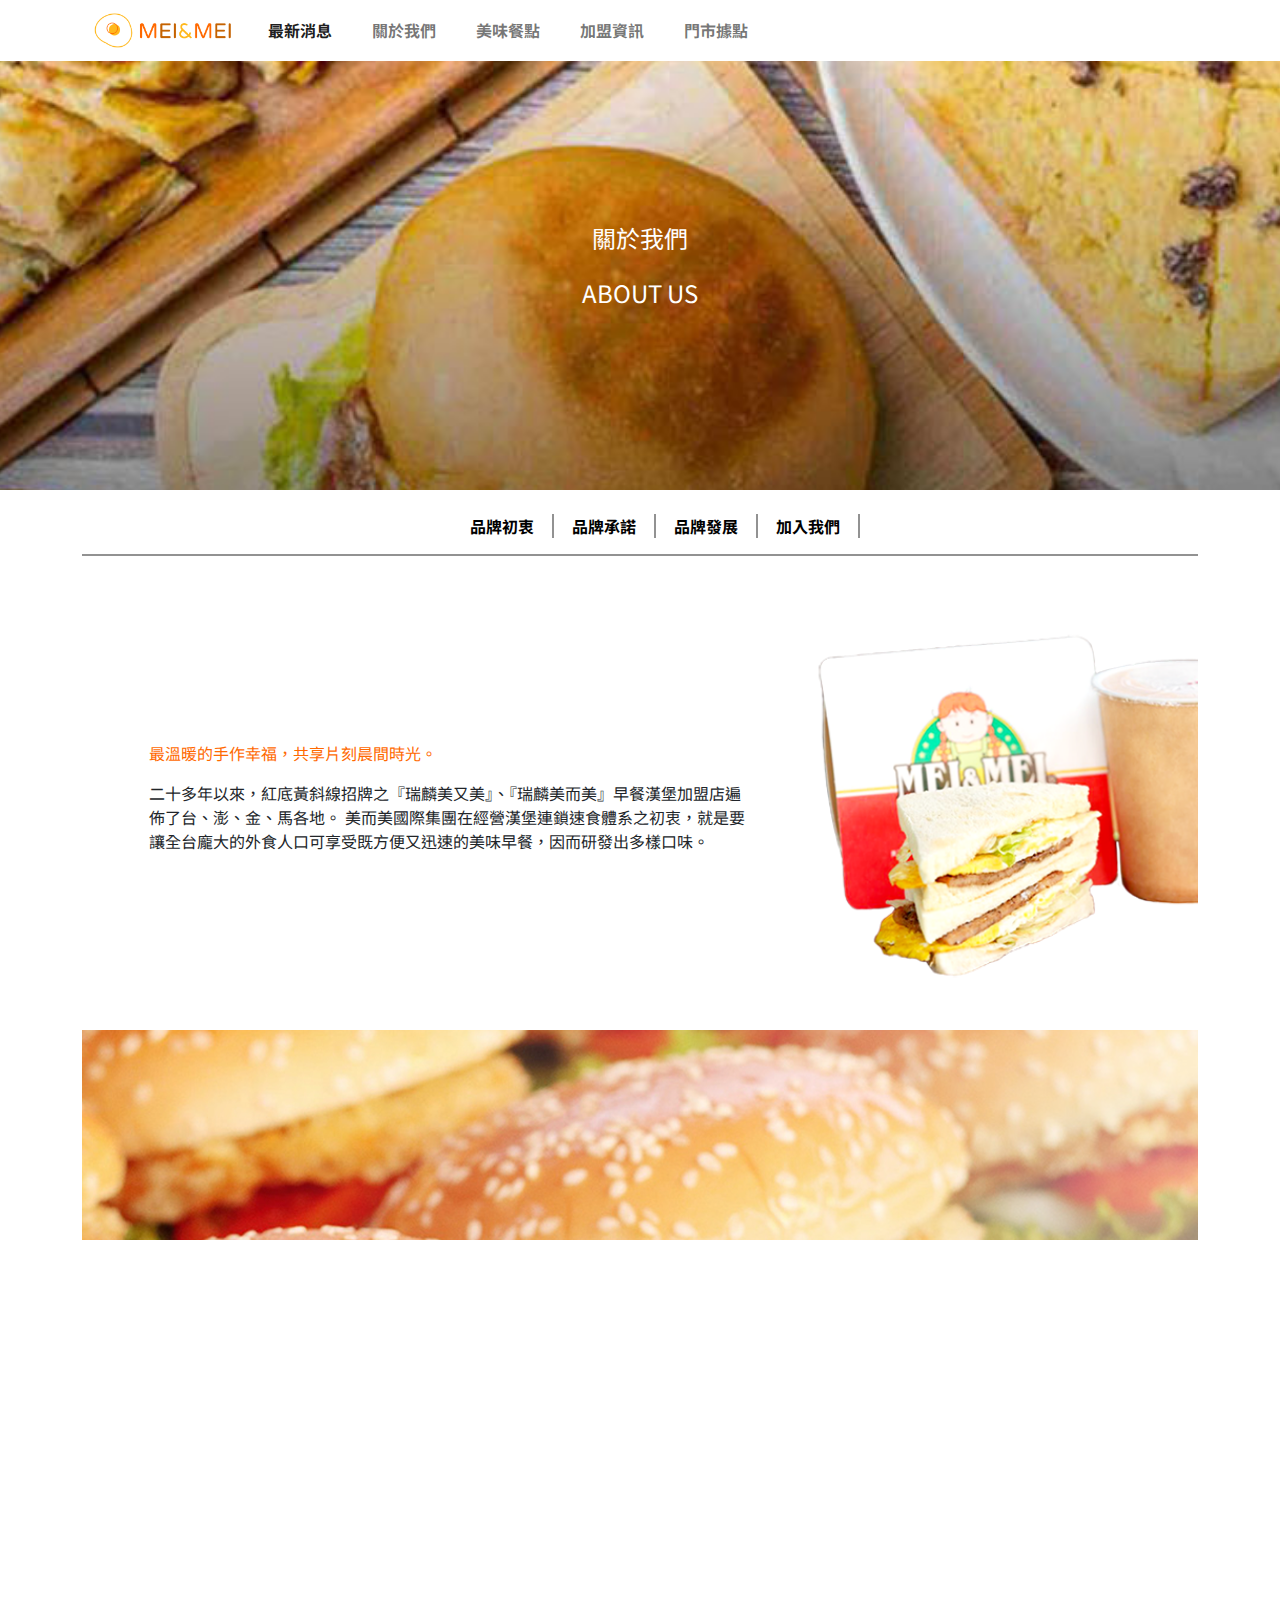
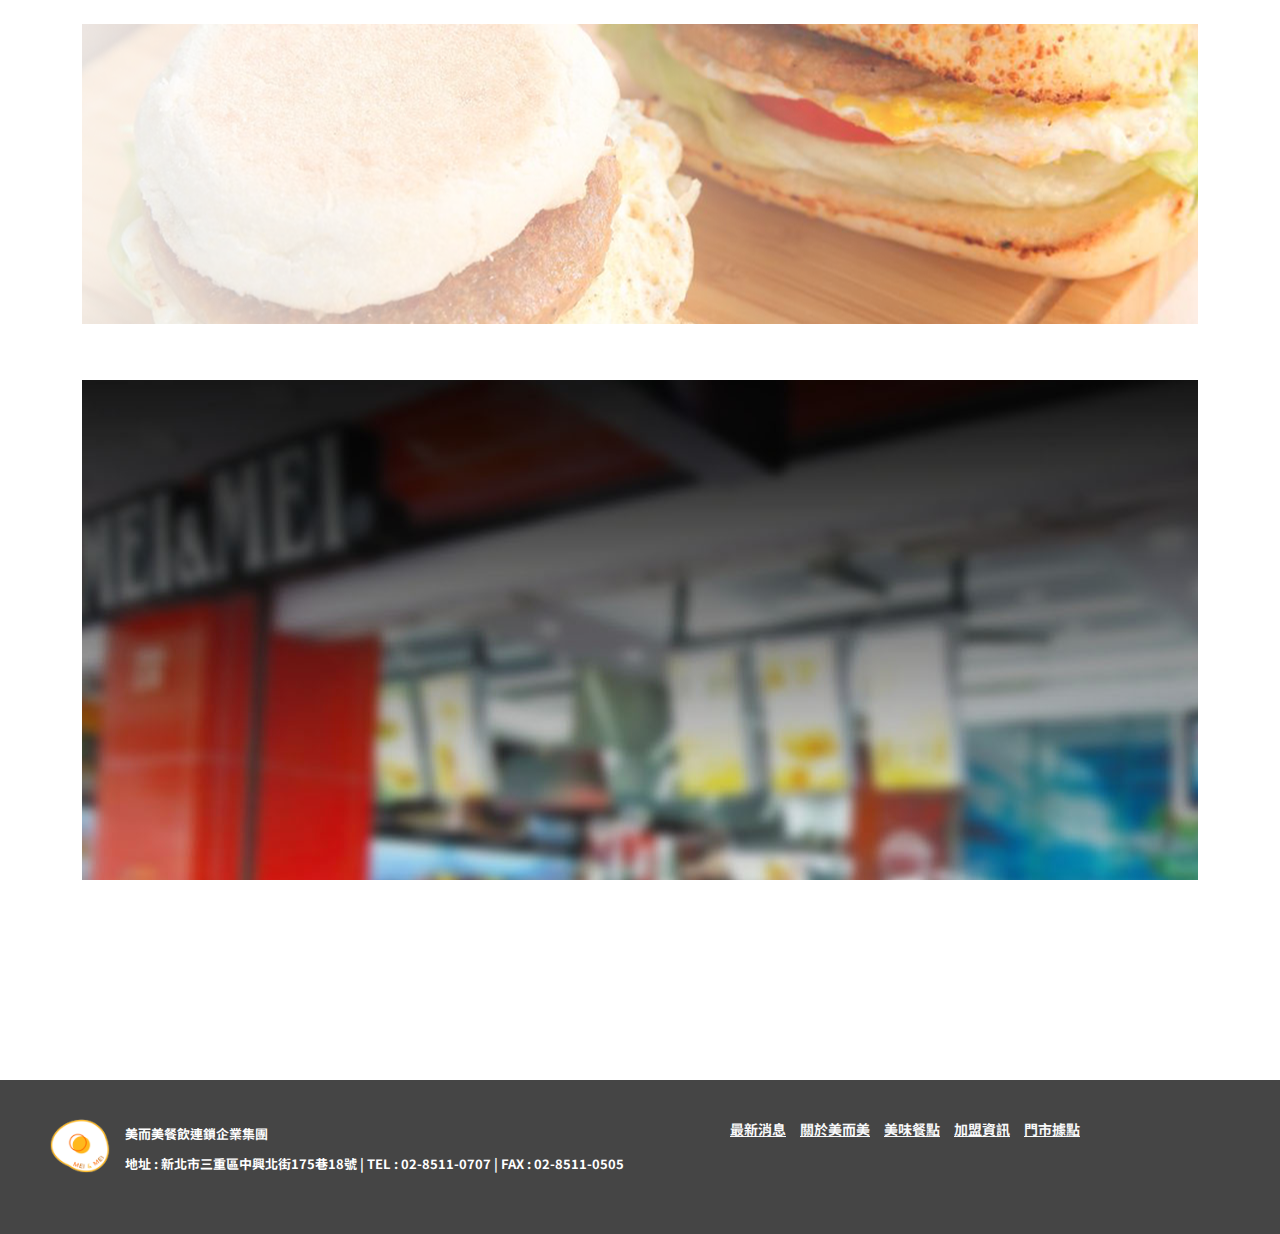
<file: aboutus.html>
<!DOCTYPE html>
<html>

<head>
    <meta name="viewport" content="width=device-width, initial-scale=1">
    <meta charset="utf-8">
    <title>關於我們-美而美早餐 MEI&MEI</title>
    <link rel="stylesheet" href="https://necolas.github.io/normalize.css/8.0.1/normalize.css">
    <link rel="stylesheet" href="css/style.css">
    <link rel="stylesheet" href="css/bootstrap.min.css">
    <link rel="stylesheet" href="https://use.fontawsome.com/releases/v5.3.1/css/all.css" crossorigin="anonymous">
    <link rel="stylesheet" href="css/animate.compat.css">
    <script src="js/wow.min.js"></script>
    <link rel="preconnect" href="https://fonts.gstatic.com">
    <link href="https://fonts.googleapis.com/css2?family=Noto+Sans+TC:wght@400;500;700;900&display=swap" rel="stylesheet">
    
    
    <!-- 線上icon -->
</head>

<body>
    <div class="body">
        <!-- <header id="header">
            <div class="navbar">
                <a class="logo" href="https://chengjyun122.github.io/midterm/"><img src="./img/logo-mei&mei.png"></a>
                <nav class="nav">
                    <ul class="nav_list" type="none">
                        <li class="nav_item"><a href="">最新消息</a></li>
                        <li class="nav_item"><a href="">關於我們</a></li>
                        <li class="nav_item"><a href="https://chuyingru.github.io/MEI-MEI/">美味餐點</a></li>
                        <li class="nav_item"><a href="">加盟資訊</a></li>
                        <li class="nav_item"><a href="">門市據點</a></li>
                    </ul>
                </nav>
            </div>
        </header> -->
        <header>
            <div class="container">
                <nav class="navbar navbar-expand-lg navbar-light ">
                    <div class="container-fluid">
                        <a class="navbar-brand" href="index.html">
                            <img src="./img/mei_header.png" alt="mei_header">
                        </a>
                        <button class="navbar-toggler" type="button" data-bs-toggle="collapse" data-bs-target="#navbarSupportedContent" aria-controls="navbarSupportedContent" aria-expanded="false" aria-label="Toggle navigation">
                            <span class="navbar-toggler-icon"></span>
                        </button>
                        <div class="collapse navbar-collapse" id="navbarSupportedContent">
                            <ul class="navbar-nav me-auto mb-2 mb-lg-0">
                                <li class="nav-item">
                                    <a class="nav-link active " aria-current="page" href="index.html">最新消息</a>
                                </li>
                                <li class="nav-item">
                                    <a class="nav-link " aria-current="page" href="aboutus.html">關於我們</a>
                                </li>
                                <li class="nav-item">
                                    <a class="nav-link " aria-current="page" href="menu.html">美味餐點</a>
                                </li>
                                <li class="nav-item">
                                    <a class="nav-link " aria-current="page" href="#">加盟資訊</a>
                                </li>
                                <li class="nav-item">
                                    <a class="nav-link " aria-current="page" href="#">門市據點</a>
                                </li>
                            </ul>
                        </div>
                    </div>
                </nav>
            </div>
        </header>

        <div class="about_us">
            <div class="container_fluid">
                <div class="header_img">
                    <p class="header_title">關於我們</p>
                    <p class="header_title english">ABOUT US</p>
                </div>
            </div>
            <div class="container">
                

                <!-- nav_list-->
                <nav class="navbar">
                    <ul class="nav_list second_list" type="none">
                        <li class="nav_list_item_link"><a href="#section1">品牌初衷</a></li>
                        <div class="dropdown">
                            <li class="nav_list_item_link"><a href="#section2">品牌承諾</a></li>
                            <li class="nav_list_item_link"><a href="#section3">品牌發展</a></li>
                            <li class="nav_list_item_link"><a href="#section4">加入我們</a></li>                        
                        </div>
                    </ul>
                    <!-- <div>
                        <a class="nav-link dropdown-toggle" href="#" id="navbarDropdownMenuLink" data-toggle="dropdown" aria-haspopup="true" aria-expanded="false">
                            Dropdown link
                        </a>
                        <div class="dropdown-menu" aria-labelledby="navbarDropdownMenuLink">
                            <a class="dropdown-item" href="#section2">品牌承諾</a>
                            <a class="dropdown-item" href="#section3">品牌發展</a>
                            <a class="dropdown-item" href="#section4">加入我們</a>
                        </div>
                    </div> -->
                </nav>
                
                <!-- nav_list mobile
                <nav class="navbar navbar_mobile">
                    <ul class="nav_list secend_list btn-group" type="none">
                        <li class="nav-item dropdown"><a class="nav-link dropdown-toggle" id="navbarDropdown" role="button" data-bs-toggle="dropdown" aria-expanded="false" href="#section1">品牌初衷</a></li>
                        <ul class="dropdown-menu" aria-labelledby="navbarDropdown">
                            <li><a class="dropdown-item" href="#section2">品牌承諾</a></li>
                            <li><a class="dropdown-item" href="#section3">品牌發展</a></li>
                            <li><a class="dropdown-item" href="#section4">加入我們</a></li>
                        </ul>
                    </ul>
                </nav> -->
                
                <!--part1-->
                <div class="top_content wow fadeIn" data-wow-delay="0.5s" id="section1">
                    <div class="top_content_scripts">
                        <p class="top_sub">最溫暖的手作幸福，共享片刻晨間時光。</p>
                        <p class="top_script">二十多年以來，紅底黃斜線招牌之『瑞麟美又美』、『瑞麟美而美』早餐漢堡加盟店遍佈了台、澎、金、馬各地。
                            美而美國際集團在經營漢堡連鎖速食體系之初衷，就是要讓全台龐大的外食人口可享受既方便又迅速的美味早餐，因而研發出多樣口味。</p>
                    </div>
                    <img src="./img/sandwich_img.png" alt="sandwich">
                </div>

                <div class="ul_box wow fadeInLeft" data-wow-delay="0.5s" id="section2">
                    <!--<img class="hamburger_background" src="./img/hamburger_background.jpg">-->
                    <ul class="ul_list">
                        <li>全國第一家檢驗合格的早餐連鎖優良食品工廠登記證</li>
                        <li>所有銷售的產品均具有華南產物5000萬元產品責任險</li>
                        <li>本土速食連鎖業界第一品牌的地位</li>
                    </ul>
                </div>
                <div class="hamburger_background"></div>
                <div class="body_content wow fadeInRight" data-wow-delay="0.5s">
                    <img src="./img/tableware_img.png" alt="tableware">
                    <p class="body_script">因應網路時代的來臨，從街坊的親切鄰居到優質食材團購人氣賣家，「美而美」突破傳統
                        早餐店的經營模式，成為率先跨入B2C的餐飲業代表，推出食材網購雲端服務，讓喜愛美
                        而美產品的消費者們，在家也能輕鬆料理美味餐點。</p>
                </div>
                <div class="logo_part" id="section3">
                    <!--<div class="logo_background"></div>-->
                    <div class="logo_content wow fadeInUp" data-wow-delay="0.5s">
                        <p class="logo_script">瑞麟美而美持續不斷在學習與改變，積極朝向新的的營業模式前進。
                            同時也在管理雜誌、哈佛企管網等調查評鑑為「消費者心中第一
                            名」品牌，「美而美」已經是台灣人早餐的代名詞。</p>
                        <div class="logo_img_box">
                            <img src="./img/logo-part-img.png">
                        </div>
                    </div>
                </div>

                <div class="bottom_content" id="section4">

                    <!--<img src="./img/shop_background.jpg">-->
                    <div class="bottom_up wow fadeInLeft" data-wow-delay="0.5s">
                        <p class="bottom_up_script">瑞麟美而美於2010年開始正式通過HACCP ISO22000國際認證，以安全性高、機動性、創業基金低和多元化的商品為主要訴求。</p>
                        <div class="icon">
                            <img src="./img/icon-01.png" alt="icon">
                            <img src="./img/icon-02.png" alt="icon">
                            <img src="./img/icon-03.png" alt="icon">
                            <img src="./img/icon-04.png" alt="icon">
                        </div>
                    </div>
                    <div class="bottom_down wow fadeInRight" data-wow-delay="0.5s">
                        <img src="./img/shop_img.jpg" alt="shop">
                        <div class="bottom_down_right">
                            <div class="bottom_down_script">
                                <p>帶給消費者最親切多元的選擇，並提供完善的後勤支援給加盟主，由從原物料研發、生產、物流、銷售、服務等，一路垂直管理到第一線品牌經營模式，打造出一個最貼近生活的夢想工作！</p>
                            </div>
                            <div class="start_section wow bounceIn">
                                <div class="start_button">
                                    <a href="#" class="start">START NOW</a>
                                    <div class="polygon">
                                        <img src="./img/polygon.png">
                                    </div>
                                </div>
                            </div>
                        </div>
                    </div>
                </div>
        </div>
        </div>
    </div>
    <script src="js/jQuery.js"></script>
    <script src="js/bootstrap.min.js"></script>
    <script src="js/script.js"></script>
   
    <!-- <script src="https://raw.githubusercontent.com/graingert/WOW/master/LICENSE"></script> -->
</body>
<footer>
    <div id="footer">
       <div class="footer_bg">
           <div class="container footer_container p-4">
               <div class="row footer">
                   <div class="footer_img col-md-1">
                       <img class="mei_footer_img"src="img/mei_footer.png" alt="mei_footer">
                   </div>
                   <div class="about col-md-7 ">
                       <p>美而美餐飲連鎖企業集團<br>地址 :  新北市三重區中興北街175巷18號  | TEL : 02-8511-0707 | FAX : 02-8511-0505</p>
                   </div>
                    <ul class=" more col-md-4 list-unstyled text-nowrap">
                       <li>
                           <a href="index.html" class="more_link text-light">最新消息</a>
                       </li>
                       <li>
                           <a href="aboutus.html" class="more_link text-light">關於美而美</a>
                       </li>
                       <li>
                           <a href="menu.html" class="more_link text-light">美味餐點</a>
                       </li>
                       <li>
                           <a href="#" class="more_link text-light">加盟資訊</a>
                       </li>
                       <li>
                           <a href="#" class="more_link text-light">門市據點</a>
                       </li>
                   </ul>
               </div>
           </div>
       </div>
   </div>
</footer>

</html>
</file>
<file: css/style.css>
/*basic settings*/
*{
    font-family: 'Noto Sans TC', sans-serif;
}

html {
    background-color: #FFF;
}

body {
    font-family:  sans-serif,"微軟正黑體" ;
    font-size: 1.3em;
    color: #454545;
    line-height: 1.3em;
}

.container {
    max-width: 1440px;
    margin-left: auto;
    margin-right: auto;
    min-height: 100%;
}

/*header*/

html{
    height: 100%;
}
img{
    max-width: 100%;
}
header nav img{
    width: 160px;
}
header li{
    margin: 0 12px;
    display: block;
    color: black;
    font-size: 16px;
    font-weight: bold;
}

header{
    display: flex;
    align-items: center;
    justify-content: space-between;
    background-color: white;

    position: fixed;
    z-index: 1;
    width: 100%;
    top: 0;
    box-sizing: border-box;
}

.second_list{
    display: flex;
    align-items: center;
    list-style: none;
}

.second_list a{
    display: block;
    text-decoration: none;
    color: black;
    font-size: 16px;
    font-weight: bold;
    margin: 0px 18px;
}

.second_list a:hover{
    color: #FF6900;
}

/*about us*/
.header_img {
    display: block;
    background: #fff url(../img/header_img.jpeg) center no-repeat;
    width: 100%;
    height: 490px;   
    margin-top: 0;
    /* background-repeat: no-repeat; */
    background-attachment: fixed;
    background-position: center;
    background-size: cover;
}

/* .header_img:hover {
    background-size: 110%;
} */

.header_title {
    font-size: 24px;
    text-align: center;
    color: #FFF;
    padding-top: 220px;
}
.english {
    padding-top: 3px;
}


/*nav list*/
.nav_list .secend_list {
    display: flex;
    justify-content: center;
}

.second_list .dropdown {
    display: flex;
}

.second_list {
    display: flex;
    justify-content: center;
    align-items: center;
    border-bottom: 2px #929292 solid;
    width: 100%;
}

.second_list a {
    display: block;
}

.nav_list_item_link {
    border-right: 2px #929292 solid ;
    margin: 1em 0 1em 0;
}

.nav_list_item_link:hover {
    color: #FF6900;
}

.link_one {
    border-left: 2px #929292 solid ;
    margin: 1em 0 1em 0;
}


/*part1*/
.top_content {
    display: flex;
    width: 100%;
    height: 450px;
    align-items: center;
    overflow: hidden;
}

.top_content_scripts {
    padding-left:6%;
    width: 60%;
}

.top_sub {
    color: #FF6900;
}

.hamburger_background {
    background-color: #FFF;
}

.top_content img {
    height: 80%;
    margin-right: -40%;
    padding-left: 5%;
}


/*part2 hamburger banner*/
.ul_box {
    position: absolute;
    background-color:rgba(0, 0, 0, 0.8);
    width: 60%;
    height: 240px;
    border-radius: 12px;
    margin-top: -15px;
    margin-left: 5%;
}

.ul_box ul {
    color: #FFF;
    text-align: left;
    line-height: 4em;
    margin: 1.5em 0 0 20px;
}

.ul_list li{
    list-style-position: inside;
    list-style-image: url(../img/list.png);
}

.hamburger_background {
background: #fff url(../img/hamburger_background.png) center no-repeat;
width: 100%;
height: 210px;
}

/*part3 */
.body_content {
    display: flex;
    height: 90%;
    padding: 1.2em 0 1.2em 0;
    align-items: center;
    overflow: hidden;
}

.body_content img {
    display: block;
    height: 23em;
    margin-left: -15%;
    margin-bottom: -2%;
}

.body_content p {
    margin: 0 1em 0 6%;
    padding-top: 2em;
}

/*part4 logo*/
.logo_part {
    background:#fff url(../img/logo_background.png) center no-repeat;
    height: 300px;
    margin-bottom: 5%;
}

.logo_content {
    display: flex;
    height: 100%;
    justify-items: space-between;
    align-items: center;
    margin-left: 7%;  
}

.logo_content p {
    width: 45%;
}

.logo_img_box {
    display: flex;
    justify-content: center;
    align-items: center;
    margin-left: 7%;
    width: 40%;
    height: 140px;
    background-color: rgba(255, 255, 255, 0.3);
    border-radius: 10px;
    /*display: table;*/
}

.logo_img_box img{
    display: block;
    /* padding: 1em 1em 1em 1em; */
    width: 80%;
    /*display:table-cell;
    vertical-align:middle;
    text-align:center;*/
}

/*part5 shop*/
.bottom_content {
    background: #fff url(../img/shop_background.jpg) center no-repeat;
    height: 500px;
    width: 100%;
}

.bottom_content p {
    color: #FFF;
}

.bottom_up {
    display: flex;
    height: 243px;
    align-items: center;
    justify-content: space-between;
}

.bottom_up p {
    margin-left: 7%;
    width: 40%;
}

.bottom_up .icon{
    margin-right: 1.5em;
}

.icon img {
    margin: 0 1em;
}

.bottom_down {
    display: flex;
    justify-content: space-between;
    width: 100%;
    height: 468px;
    overflow: hidden;
}

.bottom_down img {
    border-radius: 15px;
    /* filter: drop-shadow(4px 4px 4px rgba(0, 0, 0, 0.25)); */
    /* float: left; */
    width: 650px;
    height: 400px;
    display: block;
    margin-top: 0.5em;
    margin-left: -6%;
    
}

.bottom_down p {
    padding: 1.3em 0 0 3.2em;
    width: 90%;
}

.bottom_down_right {
    display: flex;
    flex-direction: column;
    align-items: center;
    justify-content: space-between;
}

/*start now*/
.start_section {
    /* position: absolute;*/
    margin: 0 0 4em 2em; 
}

.start_button {
    display: flex;
    justify-content: center;
    background-color: #ffb81C;
    width: 295px;
    height: 97.5px;
    border-radius: 20px;
    transition: 0.7s;
}

.start_button:hover {
    background-color:  #ee720d;
    border-radius: 56px;
}

.start_button:hover >.start {
    color: #454545;
}

.start {
    transition: 0.5s;
}

.start_button a {
    display: block;
    text-decoration: none;
    color: #FFF;
    text-align: center;
    font-size: 24px;
    padding: 30px 1em 0 0;
}

.polygon img{
    width: 27px;
    height: 27px;
    margin-top: 36px;
    margin-left: -5Spx;
    filter: none;
    border-radius: 0;
}

/* footer */
#footer{
    background-color: #454545;
    color: white;
    display: flex;
    flex-direction: row;
    padding: 15px;
    margin-top: 200px;
}
.footer_bg{
    background-color: #454545;   
}
.footer_container{
    padding: 20px 20px;
}
.about{
    display: flex;
    flex-direction: row;
    font-size: 13px;
    font-weight: bold;
    line-height: 30px;
}
.more{
    display: flex;
    flex-direction: row;  
    font-size: 14px;
    font-weight: bold;
}
.more_link{
    margin: 0px 7px;
}
.mei_footer_img{
    margin: 0px 10px;
}

@media only screen and (max-width: 1200px) {
    
    /* part4 */
        
    .logo_content p {
        width: 45%;
    }
    
    /* part5 up*/
    .bottom_up p {
        width: 45%;
    }

    .bottom_up .icon{
        margin-right: 1.5em;
    }

    .icon img {
        margin: 0.5em;
        width: 5em;
    }

    /* part5 down*/
    .bottom_down img {
        width: 600px;
        display: block;
        margin-top: 0.3em;
        margin-left: -15%;        
    }

    .bottom_down p {
        margin: 0 2em 0 0;
        /* width: 30%; */
    }

    /*start now*/

    .start_button {
        display: flex;
        justify-content: center;
        background-color: #ffb81C;
        width: 295px;
        height: 97.5px;
        border-radius: 20px;
        transition: 0.7s;
        margin-right: 15%;
    }
    
    .start_button:hover {
        background-color:  #ee720d;
        border-radius: 56px;
    }
    
    .start_button:hover >.start {
        color: #454545;
    }
    
    .start {
        transition: 0.5s;
    }
    
    .start_button a {
        display: block;
        text-decoration: none;
        color: #FFF;
        text-align: center;
        font-size: 24px;
        padding: 30px 1em 0 0;
    }
    
    .polygon img{
        width: 27px;
        height: 27px;
        margin-top: 36px;
        margin-left: -5Spx;
        filter: none;
        border-radius: 0;
    }
    
}

@media only screen and (max-width: 992px) {
    
    /*part1*/
    .top_content img {
        height: 70%;
        margin-right: -20%;
        padding-left: 5%;
    }

    /* part3 */
    .body_content img {
        display: block;
        height: 20em;
        margin-left: -20%;
        margin-bottom: -2%;
    }

    /* part4 */
    .logo_content {
        display: flex;
        height: 100%;
        flex-direction: column-reverse;
        justify-content: space-between;
        align-items: center;
        margin: 0 1em 0 0;
    }

    .logo_content p {
        margin-bottom: 25px;
        width: 65%;
    }
    
    .logo_img_box {
        display: flex;
        justify-content: center;
        align-items: center;
        width: 60%;
        height: 140px;
        background-color: rgba(255, 255, 255, 0.3);
        border-radius: 10px;
        margin: 20px 0 0 0;
    }
    
    .logo_img_box img{
        display: block;
        width: 80%;
    }

    /* part5 */
     
    .bottom_content{
        height: 600px;
        margin-top: -5%;
    }

    .bottom_up {
        display: flex;
        height: 240px;
        padding-top: 50px;
        flex-direction: column;
        align-items: center;
        justify-content: space-around;
    }
    
    .bottom_up p {
        width: 80%;
        margin: 50px 0 0 3em;
    }
    
    .bottom_up .icon{
        margin-top: 40px;
        margin-left: 1.5em;
    }
    
    .icon img {
        margin: 0 1em;
        width: 5em;
    }
    
    .bottom_down {
        display: flex;
        flex-direction: column;
        justify-content: space-between;
        width: 100%;
        height: 750px;
        /* overflow: hidden; */
    }
    
    .bottom_down img {
        border-radius: 15px;
        width: 650px;
        height: 400px;
        display: absolute;
        margin-top: 10em;
        margin-left: 1.5em;
        
    }
    
    .bottom_down p {
        margin: -80% 0 0 3em;
        width: 80%;
    }
    
    .bottom_down_right {
        display: flex;
        flex-direction: column;
        align-items: center;
        justify-content: space-between;
    }

    /*start now*/
    .start_section {
        /* position: absolute;*/
        margin: 0 0 4em 2em; 
    }

    .start_button {
        display: flex;
        justify-content: center;
        background-color: #ffb81C;
        width: 295px;
        height: 97.5px;
        border-radius: 20px;
        transition: 0.7s;
    }

    .start_button a {
        display: block;
        text-decoration: none;
        color: #FFF;
        text-align: center;
        font-size: 26px;
        padding: 30px 0 0 0.5em;
    }

    .polygon img{
        width: 27px;
        height: 27px;
        margin-top: 36px;
        margin-left: -5Spx;
        filter: none;
        border-radius: 0;
    }


    #footer{
        margin-top: 365px;
    }
}

@media only screen and (max-width: 768px) {
    
    /*part1*/
    .top_content {
        background: #fff url(../img/sandwich_img.png) center no-repeat;
    }
    
    .top_content_scripts {
        display: absolute;
        margin-left:1em;
        width: 90%;
        height: 250px;
        background-color: rgba(255, 255, 255, 0.8);
        padding-top: 2em;
    }
    
    .top_sub {
        color: #FF6900;
    }
    
    .hamburger_background {
        background-color: #FFF;
    }
    
    .top_content img {
        display: none;
    }

    /*part2*/

    .ul_box {
        width: 75%;
        margin-left: 1.5em;
    }
    
    .ul_box ul {    
        margin: 1.5em 0 0 0.5em;
    }
    
    /*part3*/
    
    .body_content img {
        margin-left: -60%;
    }
    
    .body_content p {
        margin: 0 2em 0 2em;
        padding-top: 2em;
    }

    /*part4*/
    .logo_content {
        margin-left: 1.2em;
    }

    .logo_content p {
        margin-bottom: 25px;
        width: 75%;
    }
    
    .logo_img_box {
        width: 70%;
        height: 120px;
        margin-top: 30px;
    }

    /*part5*/

    .bottom_content{
        height: 600px;
        margin-top: -5%%;
    }

    .bottom_up p {
        margin: 50px 0 0 1em;
    }
    
    .bottom_up .icon{
        margin-top: 40px;
        margin-left: 1.5em;
    }
    
    .icon img {
        margin: 0 1em;
        width: 5em;
    }   

    /*part5 down*/
   
    .bottom_down img {
        width: 90%;
        height: 42%;
        margin-top: 40%;
    }
    
    .bottom_down p {
        margin: -105% 0 0 0.5em;
        width: 90%;
    }  

    /*start now*/

    .start_section {
        margin: 0 0 5em 0; 
    }
    
    .polygon img{
        width: 50%;
        height: 30%;
        margin-top: 36px;
    }
}


@media only screen and (max-width: 576px) {

    /*nav list*/
    .second_list {
        display: block;
    }

    .nav_list_item_link {
        border-right: 0 ;
        padding-top: 5px;
        border-top:2px #b6b6b6 solid;
    }

    .link_one {
        border-top: none;
    }

    .second_list .dropdown {
        display: block;
        /* position: absolute; */
        /* display: none; */
    }

    /*part2*/

    .ul_box {
        width: 88%;
    }

    /*part5*/
    .bottom_up p {
        width: 78%;
        margin-left: 0;
    }

    .bottom_down p {
        margin: -100% 0 0 0;
        width: 90%;
    }  

}
</file>
